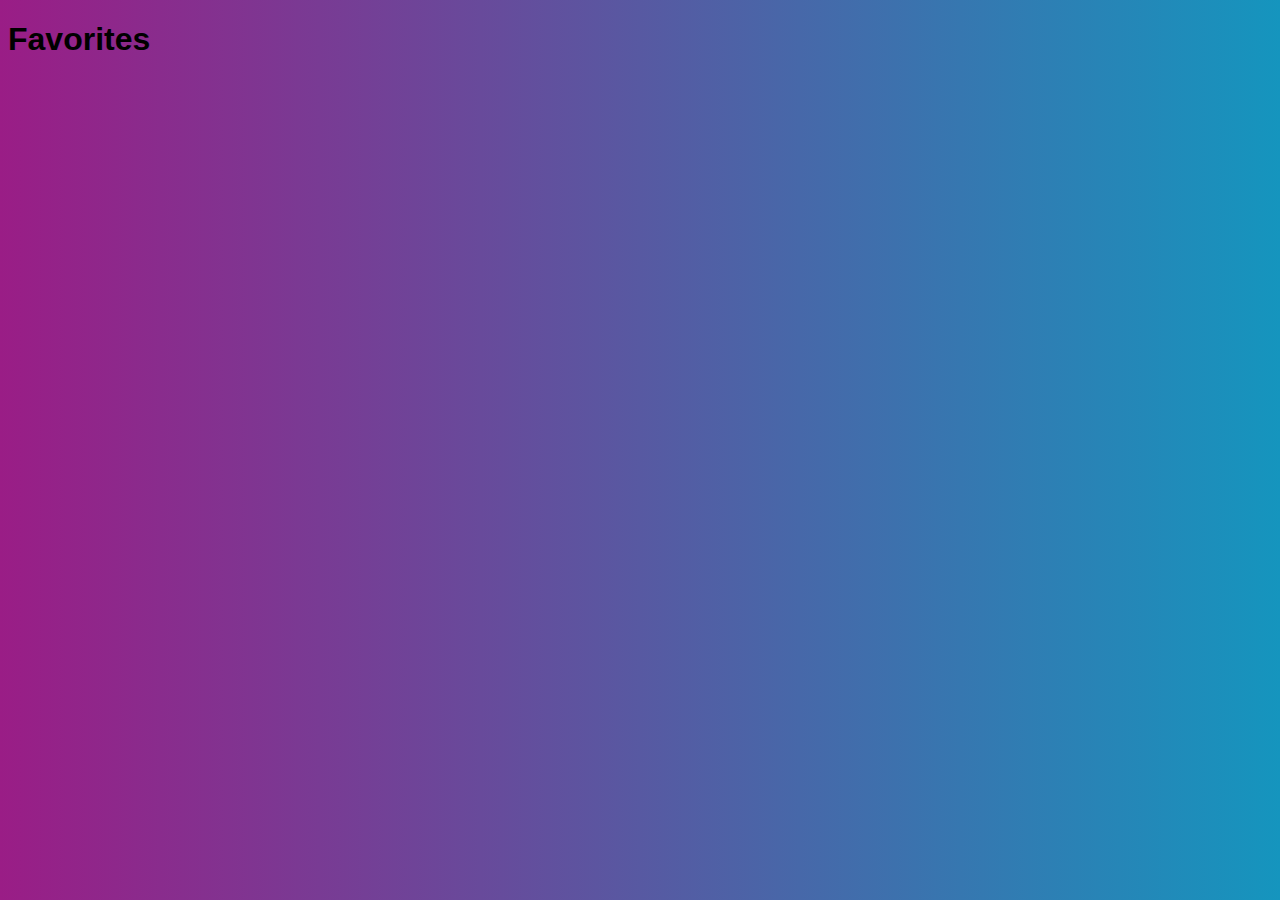
<file: favourites.html>
<!DOCTYPE html>
<html lang="en">
<head>
    <meta charset="UTF-8">
    <meta name="viewport" content="width=device-width, initial-scale=1.0">
    <title>Favorites</title>
    <!-- Include necessary CSS -->
    <link rel="stylesheet" href="style.css">
</head>
<body>
    <h1>Favorites</h1>
    <div id="favorites-container">
        <!-- Favorite songs will be dynamically added here -->
    </div>
    <!-- Include necessary JavaScript -->
    <script src="script.js"></script>
</body>
</html>
</file>
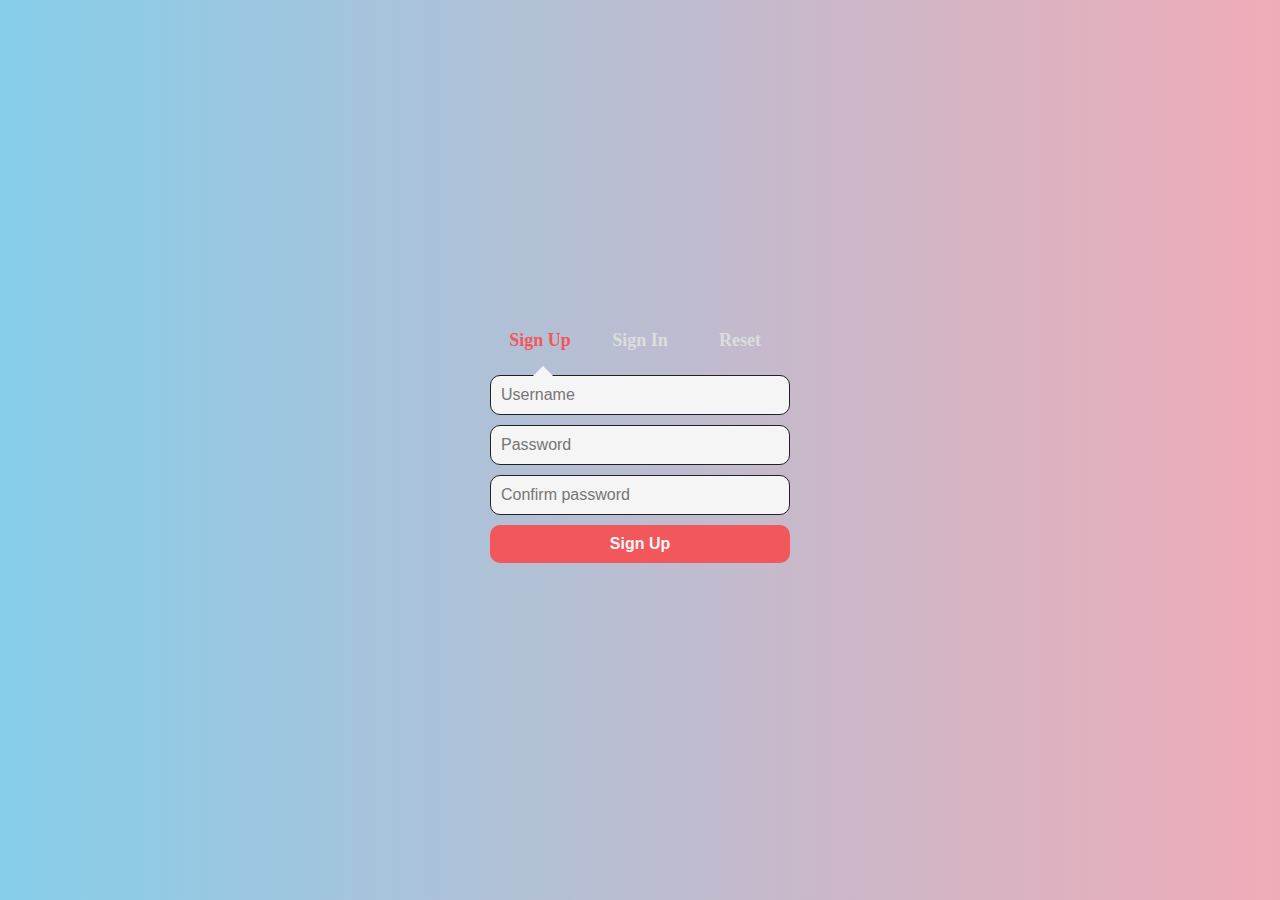
<file: login1.html>
<!DOCTYPE html>
<html lang="en">
<head>
    <meta charset="UTF-8">
    <meta name="viewport" content="width=device-width, initial-scale=1.0">
    <title>Login</title>
    <link rel="stylesheet" href="login1.css">
</head>
<body>
    <div class="form signup">
        <div class="form-header">
          <div class="show-signup">Sign Up</div>
          <div class="show-signin">Sign In</div>
          <div class="show-reset">Reset</div>
        </div>
        <div class="arrow"></div>
        <div class="form-elements">
          <div class="form-element">
            <input type="text" placeholder="Username">
          </div>
          <div class="form-element">
            <input type="password" placeholder="Password">
          </div>
          <div class="form-element">
            <input type="password" placeholder="Confirm password">
          </div>
          <div class="form-element">
            <button id="submit-btn">Sign Up</button>
          </div>
        </div>
      </div>
      <script src="login1.js"></script>
</body>
</html>
</file>
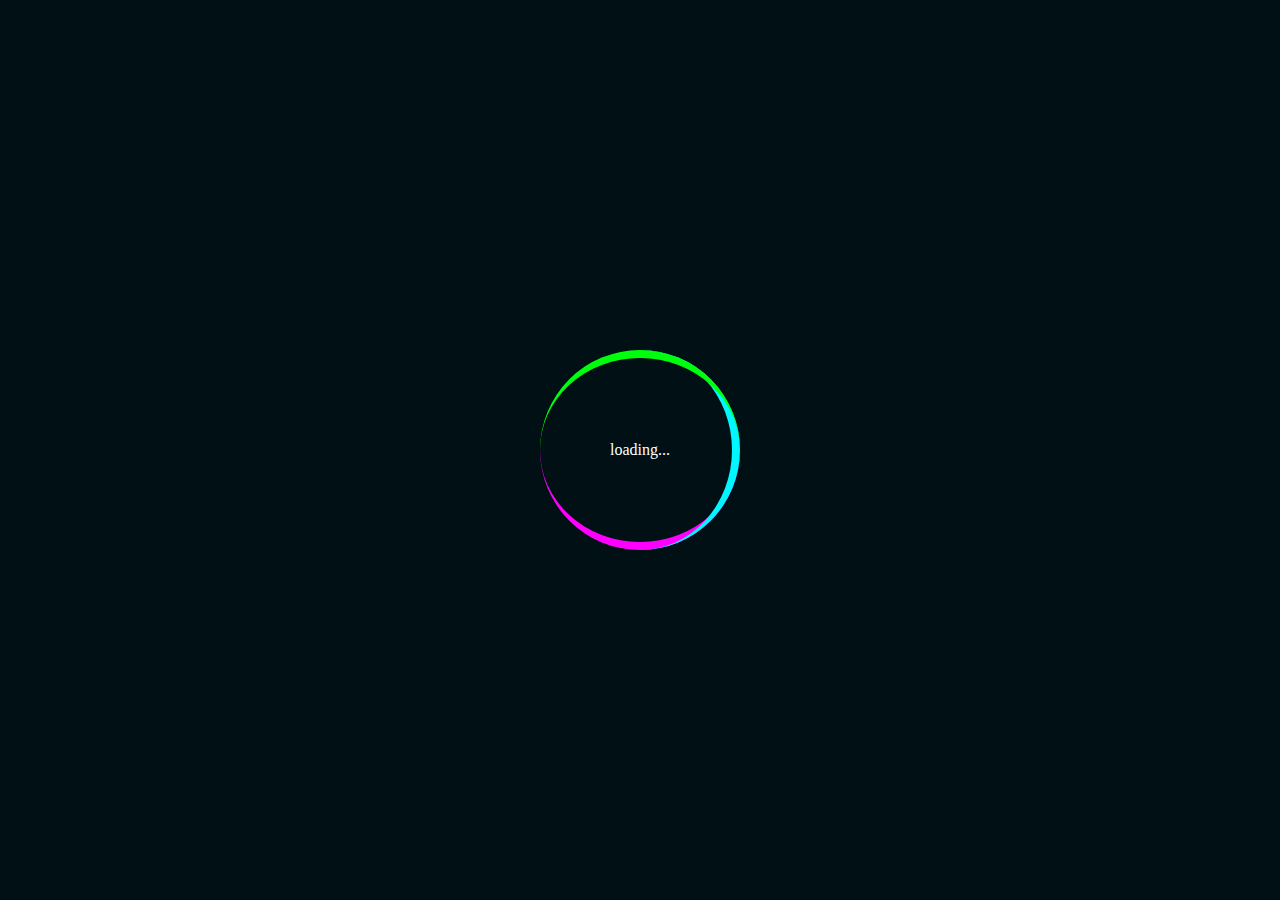
<file: preloader.html>
<!DOCTYPE html>
<html lang="en">
<head>
    <meta charset="UTF-8">
    <meta name="viewport" content="width=device-width, initial-scale=1.0">
    <title>Css spinner</title>
    <link rel="stylesheet" href="preloader.css">
</head>
<body>
    <div class="container">
        <div class="ring"></div>
        <div class="ring"></div>
        <div class="ring"></div>
        <span class="loading">loading...</span>
    </div>
</body>
</html>
</file>
<file: style.css>
body {
    font-family: Arial, Helvetica, sans-serif;
    background: linear-gradient(to right,#9a1d86, #1595be);
    font-weight: bold;
    }

    .favorite-btn {
      border: none;
      background: none;
      cursor: pointer;
      padding: 0;
      margin-left: 190px;
      margin-top: 10px;
    }
    
    .favorite-btn i {
      color: #ff0000; /* Red color for unfilled heart */
    }
    
    .favorite-btn i.fa-heart {
      font-size: 24px; /* Adjust size as needed */
    }
    
    
.player{
      height: 98vh;
      display: flex;
      align-items: center;
      flex-direction: column;
      justify-content: center;
  }
    .wrapper{
      border: 1px solid transparent;
      padding: 30px;
      border-radius: 20px;
      background-color: #ddd;
      box-shadow: rgba(0, 0, 0, 0.3) 0px 19px 38px, rgba(0, 0, 0, 0.22) 0px 15px 12px;
     
    }
    
    .details {
    display: flex;
    align-items: center;
    flex-direction: column;
    justify-content: center;
    }
    
    .track-art {
    margin: 25px;
    height: 250px;
    width: 250px;
    border:2px solid 	#FFFAFA;
    background-size: cover;
    background-position: center;
    border-radius: 50%;
    -moz-box-shadow: 0px 6px 5px black;
    -webkit-box-shadow: 0px 6px 5px black;
    box-shadow: 0px 6px 5px black;
    -moz-border-radius:190px;
    -webkit-border-radius:190px;
    border-radius:190px;
    }
    
    .now-playing {
    font-size: 1rem;
    }
    
    .track-name {
    font-size: 2.5rem;
    }
    
    .track-artist {
    margin-top: 5px;
    font-size: 1.5rem;
    }
    
    .buttons {
    display: flex;
    flex-direction: row;
    align-items: center;
    margin-bottom: 30px;
    }
    .active{
        color: black;
    }
    
    .repeat-track,
    .random-track,
    .playpause-track,
    .prev-track,
    .next-track {
    padding: 25px;
    opacity: 0.8;
    transition: opacity .2s;
    }
    
    .repeat-track:hover,
    .random-track:hover,
    .playpause-track:hover,
    .prev-track:hover,
    .next-track:hover {
    opacity: 1.0;
    }
    
    .slider_container {
    display: flex;
    justify-content: center;
    align-items: center;
    }
    
    .seek_slider, .volume_slider {
    -webkit-appearance: none;
    -moz-appearance: none;
    appearance: none;
    height: 5px;
    background: #83A9FF;
    -webkit-transition: .2s;
    transition: opacity .2s;
    }
    
    .seek_slider::-webkit-slider-thumb,
    .volume_slider::-webkit-slider-thumb {
    -webkit-appearance: none;
    -moz-appearance: none;
    appearance: none;
    width: 15px;
    height: 15px;
    background: white;
    border: 3px solid #3774FF;
    cursor: grab;
    border-radius: 100%;
    }
    
    .seek_slider:hover,
    .volume_slider:hover {
    opacity: 1.0;
    }
    
    .seek_slider {
    width: 60%;
    }
    
    .volume_slider {
    width: 30%;
    }
    
    .current-time,
    .total-duration {
    padding: 10px;
    }
    
    i.fa-volume-down,
    i.fa-volume-up {
    padding: 10px;
    }
    
    i,
    i.fa-play-circle,
    i.fa-pause-circle,
    i.fa-step-forward,
    i.fa-step-backward,
    p {
    cursor: pointer;
    }
    .randomActive{
        color: black;
    }
    .rotate {
        animation: rotation 8s infinite linear;
    }
    @keyframes rotation {
        from {
          transform: rotate(0deg);
        }
        to {
          transform: rotate(359deg);
        }
    }
    .loader {
      height: 70px;
      display: flex;
      justify-content: center;
      align-items: center;
    }
    .loader .stroke{
        background: #f1f1f1;
        height: 150%;
        width: 10px;
        border-radius: 50px;
        margin: 0 5px;
        animation: animate 1.4s linear infinite;
    }
      @keyframes animate {
        50% {
          height: 20%;
          background: #4286f4;
        }
    
        100% {
          background: #4286f4;
          height: 100%;
        }
      }
      .stroke:nth-child(1){
          animation-delay: 0s;
      }
      .stroke:nth-child(2){
        animation-delay: 0.3s;
    }
    .stroke:nth-child(3){
        animation-delay: 0.6s;
    }
    .stroke:nth-child(4){
        animation-delay: 0.9s;
    }
    .stroke:nth-child(5){
        animation-delay: 0.6s;
    }
    .stroke:nth-child(6){
        animation-delay: 0.3s;
    }
    .stroke:nth-child(7){
        animation-delay: 0s;
    }
</file>
<file: login1.css>
body {
    background:linear-gradient(to right,skyblue, rgb(239, 172, 183));
    font-family:"Raleway";
  }
  .form {
    position:absolute;
    top:50%;
    left:50%;
    transform:translate(-50%,-50%);
    width:300px;
    height:250px;
    padding:10px;
  }
  .form .form-header {
    height:30px;
    display:flex;
    align-items:center;
    text-align:center;
  }
  .form .form-header > div {
    width:calc(100% / 3);
    color:#ddd;
    font-size:18px;
    font-weight:600;
    cursor:pointer;
  }
  .form.signup .form-header div.show-signup {
    color:#f1575b;
  }
  .form.signin .form-header div.show-signin {
    color:#f1575b;
  }
  .form.reset .form-header div.show-reset {
    color:#f1575b;
  }
  .form .form-elements {
    margin-top:15px;
  }
  .form .form-elements .form-element {
    height:50px;
    opacity:1;
    overflow:hidden;
    transition:all 500ms ease-in-out;
  }
  .form .form-elements input {
    width:100%;
    padding:10px;
    font-size:16px;
    margin:5px 0px;
    border-radius:10px;
    box-sizing:border-box;
    border:1px solid #222;
    background:#f5f5f5;
  }
  .form .form-elements button {
    width:100%;
    padding:10px;
    font-size:16px;
    font-weight:600;
    margin-top:5px;
    border-radius:10px;
    background:#f1575b;
    color:#f5f5f5;
    cursor:pointer;
    border:none;
    outline:none;
  }
  .form .arrow {
    position:absolute;
    top:51px;
    width:0;
    height:0;
    border-left:10px solid transparent;
    border-right:10px solid transparent;
    border-bottom:10px solid #f5f5f5;
  }
  .form.signup .arrow {
    left:calc(calc(100% / 3) / 2);
  }
  .form.signin .arrow {
    left:calc(calc(100% / 3) + calc(calc(100% / 3) / 2.2)) ;
  }
  .form.reset .arrow {
    left:calc(calc(calc(100% / 3) * 2) + calc(calc(100% / 3) / 3)) ;
  }
  
  .form.signin .form-elements > div:nth-child(3) {
    height:0px;
    opacity:0;
  }
  .form.reset .form-elements > div:nth-child(2),
  .form.reset .form-elements > div:nth-child(3) {
    height:0px;
    opacity:0;
  }
</file>
<file: preloader.css>
*{
    margin: 0;
    padding: 0;
    box-sizing: border-box;
}

body{
    width:100%;
    height: 100vh;
    display: flex;
    justify-content: center;
    align-items: center;
    background:#011015 ;
}

.container{
    position: relative;
    display: flex;
    justify-content: center;
    align-items: center;
}

.ring{
    width:200px ;
    height: 200px;
    border: 0px solid #011015;
    border-radius: 50%;
    position: absolute;
}

.ring:nth-child(1){
    border-bottom-width: 8px;
    border-color: rgb(255,0,255);
    animation: rotate1 2s linear infinite;
}

.ring:nth-child(2){
    border-right-width: 8px;
    border-color: rgb(0,247,255);
    animation: rotate2 2s linear infinite;
}

.ring:nth-child(3){
    border-top-width: 8px;
    border-color: rgb(0,255,13);
    animation: rotate3 2s linear infinite;
}

.loading{
    color: white;
}

@keyframes rotate1{
    0%{
        transform: rotateX(35deg) rotateY(-45deg) rotateZ(0deg);

    }
    100%{
        transform: rotateX(35deg) rotateY(-45deg) rotateZ(360deg);
    }
}

@keyframes rotate2{
    0%{
        transform: rotateX(50deg) rotateY(10deg) rotateZ(0deg);

    }
    100%{
        transform: rotateX(50deg) rotateY(10deg) rotateZ(360deg);
    }
}

@keyframes rotate3{
    0%{
        transform: rotateX(35deg) rotateY(55deg) rotateZ(0deg);

    }
    100%{
        transform: rotateX(35deg) rotateY(55deg) rotateZ(360deg);
    }
}
</file>
